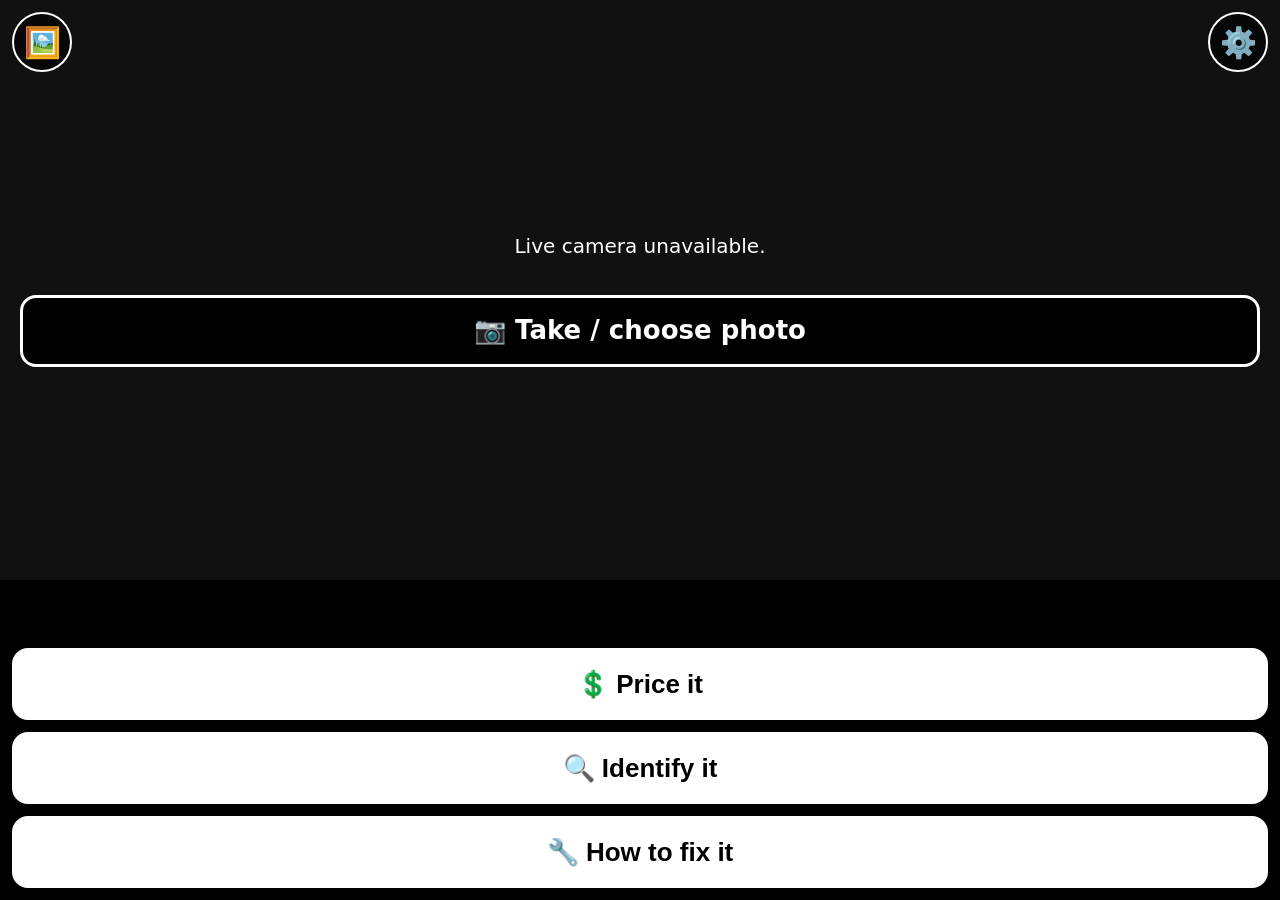
<file: index.html>
<!doctype html>
<html lang="en"><head>
<meta charset="utf-8">
<meta name="viewport" content="width=device-width,initial-scale=1,viewport-fit=cover">
<meta name="theme-color" content="#000000">
<meta name="apple-mobile-web-app-capable" content="yes">
<meta name="apple-mobile-web-app-status-bar-style" content="black">
<title>Camera Quick Actions</title>
<link rel="manifest" href="manifest.json">
<link rel="apple-touch-icon" href="icons/icon-192.png">
<link rel="stylesheet" href="style.css">
</head><body>
<main id="main">
  <div id="preview">
    <video id="video" autoplay playsinline muted></video>
    <img id="still" alt="" hidden>
    <div id="nocam" hidden>
      <p>Live camera unavailable.</p>
      <label class="bigbtn alt">📷 Take / choose photo
        <input id="file" type="file" accept="image/*" capture="environment" multiple hidden>
      </label>
    </div>
    <button id="gear" aria-label="Settings">⚙️</button>
    <button id="filebtn" aria-label="Add photos from picker">🖼️</button>
    <button id="shutter" aria-label="Take photo" hidden></button>
    <button id="done" hidden>Done ✓</button>
  </div>
  <div id="strip" aria-label="Photos in this batch"></div>
  <div id="status" role="status" aria-live="polite"></div>
  <div id="actions"></div>
</main>
<section id="settings" hidden>
  <h1>Settings</h1>
  <label>Webhook URL<input id="hookUrl" type="url" placeholder="https://..." autocomplete="off"></label>
  <label>Authorization header<input id="hookAuth" type="password" placeholder="Bearer xyz" autocomplete="off"></label>
  <p class="hint">Paste the full header value, e.g. <code>Bearer xyz</code>. Sent as the HTTP <code>Authorization</code> header.</p>
  <p class="hint">Easiest: on your PC open <code>setup.html</code> from this app's address and scan its QR code.</p>
  <p class="hint">Saved only on this device. You can also open the app with <code>?hook=https://...</code></p>
  <button id="test" class="bigbtn alt">Test send</button>
  <p id="testResult" class="hint" role="status"></p>
  <div class="row"><button id="save" class="bigbtn">Save</button><button id="close" class="bigbtn alt">Cancel</button></div>
</section>
<script src="app.js"></script>
</body></html>
</file>
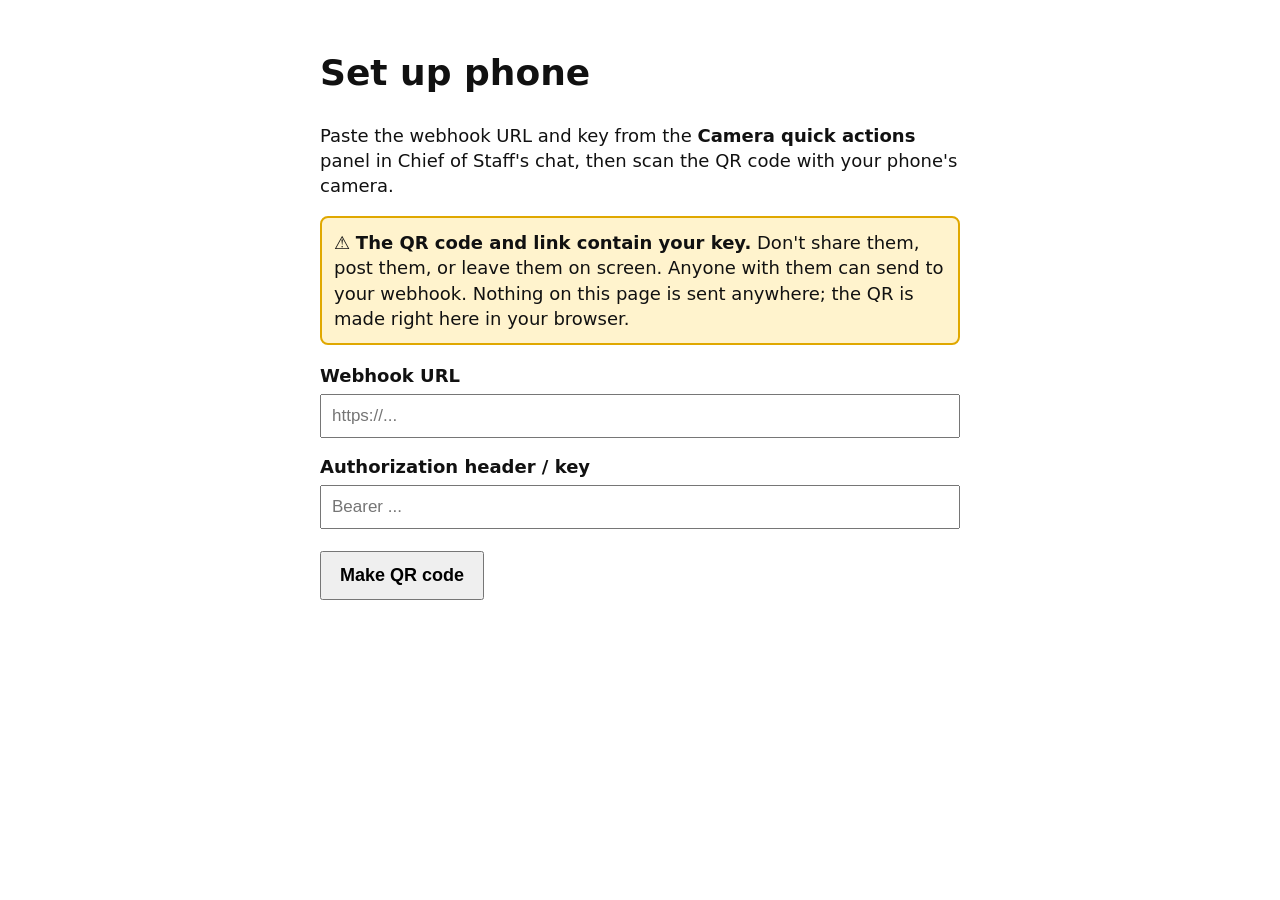
<file: setup.html>
<!doctype html>
<html lang="en"><head>
<meta charset="utf-8">
<meta name="viewport" content="width=device-width,initial-scale=1">
<meta name="referrer" content="no-referrer">
<title>Set up phone — Camera Quick Actions</title>
<style>
body{max-width:640px;margin:0 auto;padding:24px;font:18px/1.4 system-ui,sans-serif;background:#fff;color:#111}
label{display:block;margin:16px 0;font-weight:700}input{display:block;width:100%;box-sizing:border-box;margin-top:6px;padding:10px;font-size:17px}
button{padding:12px 18px;font-size:18px;font-weight:700;margin:6px 6px 6px 0;cursor:pointer}
.warn{background:#fff3cd;border:2px solid #e0a800;padding:12px;border-radius:8px}
#qr{margin:16px 0}#qr svg{width:300px;height:300px;image-rendering:pixelated}
#msg{font-weight:700}.hint{color:#555;font-size:15px}
</style>
</head><body>
<h1>Set up phone</h1>
<p>Paste the webhook URL and key from the <b>Camera quick actions</b> panel in Chief of Staff's chat, then scan the QR code with your phone's camera.</p>
<p class="warn">⚠️ <b>The QR code and link contain your key.</b> Don't share them, post them, or leave them on screen. Anyone with them can send to your webhook. Nothing on this page is sent anywhere; the QR is made right here in your browser.</p>
<form id="f" autocomplete="off">
  <label>Webhook URL<input id="u" type="url" placeholder="https://..." required></label>
  <label>Authorization header / key<input id="k" type="password" placeholder="Bearer ..."></label>
  <button type="submit">Make QR code</button>
</form>
<div id="out" hidden>
  <div id="qr" aria-label="Setup QR code"></div>
  <button id="copy" type="button">Copy link</button>
  <button id="clear" type="button">Clear</button>
  <p id="msg" role="status"></p>
  <p class="hint">On the phone: scan, open the link, and tap <b>Test send</b>. If you text or email the link to yourself, delete that message afterwards.</p>
</div>
<script src="vendor/qrcode.js"></script>
<script>
const $ = id => document.getElementById(id);
const appUrl = new URL('./', location.href).href; // the app sits next to this page
function clean(v) { return (v || '').trim().replace(/^authorization\s*:\s*/i, ''); }
function buildLink(u, k) {
  const h = new URLSearchParams(); h.set('hook', u.trim()); if (clean(k)) h.set('auth', clean(k));
  return appUrl + '#' + h.toString();
}
let link = '';
$('f').onsubmit = e => {
  e.preventDefault();
  const u = $('u').value.trim();
  if (!/^https?:\/\//i.test(u)) { $('msg').textContent = 'Webhook URL must start with https://'; $('out').hidden = false; return; }
  link = buildLink(u, $('k').value);
  const qr = qrcode(0, 'M'); qr.addData(link, 'Byte'); qr.make();
  $('qr').innerHTML = qr.createSvgTag({ cellSize: 6, margin: 4, scalable: true });
  $('msg').textContent = 'Scan this with your phone camera.'; $('out').hidden = false;
};
$('copy').onclick = async () => {
  try { await navigator.clipboard.writeText(link); $('msg').textContent = 'Link copied. Remember: it contains your key.'; }
  catch { prompt('Copy this link (contains your key):', link); }
};
$('clear').onclick = () => { $('f').reset(); link = ''; $('qr').textContent = ''; $('out').hidden = true; };
</script>
</body></html>
</file>
<file: style.css>
[hidden]{display:none!important}
*{box-sizing:border-box}html,body{margin:0;height:100%;background:#000;color:#fff;font:20px/1.3 system-ui,-apple-system,sans-serif}
#main{display:flex;flex-direction:column;height:100dvh;padding:env(safe-area-inset-top) 0 env(safe-area-inset-bottom)}
#preview{position:relative;flex:1;min-height:0;background:#111;overflow:hidden}
#video,#still{width:100%;height:100%;object-fit:cover;display:block}
#nocam{position:absolute;inset:0;display:flex;flex-direction:column;align-items:center;justify-content:center;gap:16px;padding:20px;text-align:center}
#gear,#filebtn{position:absolute;top:12px;width:60px;height:60px;border-radius:50%;border:2px solid #fff;background:rgba(0,0,0,.6);color:#fff;font-size:30px}
#gear{right:12px}#filebtn{left:12px}
#status{min-height:56px;padding:12px 16px;font-size:22px;font-weight:700;text-align:center}
#status.sending{background:#ffd400;color:#000}#status.sent{background:#00c853;color:#000}#status.failed{background:#ff1744;color:#fff}
#actions{display:grid;gap:12px;padding:12px}
.bigbtn{display:block;width:100%;min-height:72px;padding:16px;border:3px solid #fff;border-radius:16px;background:#fff;color:#000;font-size:26px;font-weight:800;text-align:center}
.bigbtn.alt{background:#000;color:#fff}.bigbtn:disabled{opacity:.5}.bigbtn:active{transform:scale(.98)}
#settings{position:fixed;inset:0;background:#000;padding:24px;padding-top:calc(24px + env(safe-area-inset-top));overflow:auto}
#settings label{display:block;margin:18px 0;font-weight:700}
#settings input{display:block;width:100%;margin-top:8px;padding:14px;font-size:20px;background:#111;color:#fff;border:2px solid #fff;border-radius:10px}
.hint{color:#ccc;font-size:17px}.row{display:flex;gap:12px}

#shutter{position:absolute;bottom:16px;left:50%;transform:translateX(-50%);width:84px;height:84px;border-radius:50%;border:6px solid #fff;background:rgba(255,255,255,.35)}
#shutter:active{background:#fff}
#done{position:absolute;bottom:28px;right:16px;padding:12px 18px;border-radius:30px;border:3px solid #fff;background:#00c853;color:#000;font-size:22px;font-weight:800}
#strip{display:flex;gap:8px;overflow-x:auto;padding:0 12px}#strip:empty{display:none}
#strip button{position:relative;flex:0 0 auto;width:72px;height:72px;margin-top:8px;padding:0;border:2px solid #fff;border-radius:8px;overflow:hidden;background:#000}
#strip img{width:100%;height:100%;object-fit:cover}
#strip span{position:absolute;top:0;right:0;background:#ff1744;color:#fff;font-size:16px;line-height:20px;width:22px;font-weight:800}
</file>
